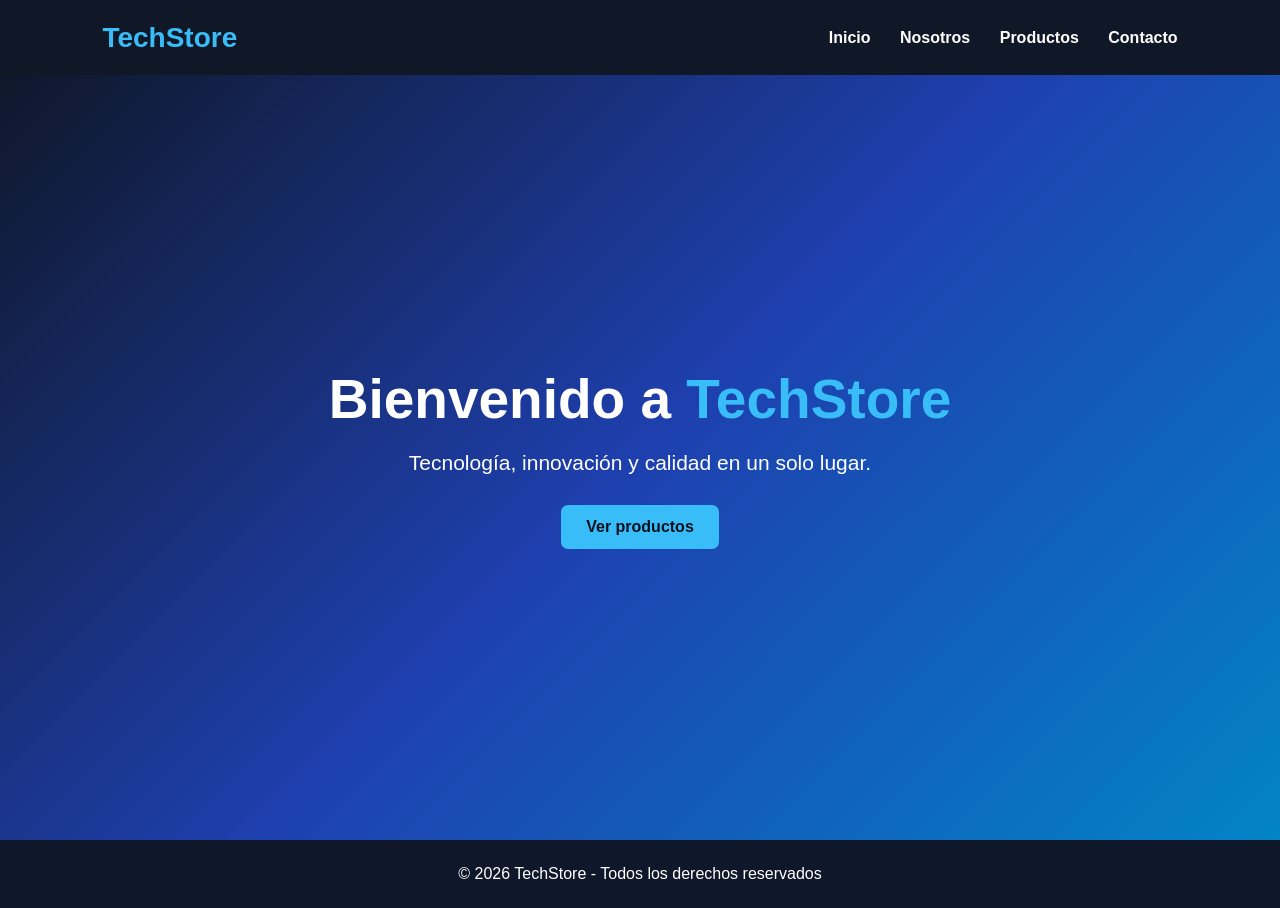
<file: index.html>
<!DOCTYPE html>
<html lang="es">
<head>
    <meta charset="UTF-8">
    <meta name="viewport" content="width=device-width, initial-scale=1.0">
    <title>TechStore - Inicio</title>
    <link rel="stylesheet" href="style.css">
</head>

<body>

<header>
    <div class="logo">TechStore</div>

    <nav>
        <a href="index.html">Inicio</a>
        <a href="nosotros.html">Nosotros</a>
        <a href="productos.html">Productos</a>
        <a href="contacto.html">Contacto</a>
    </nav>
</header>

<section class="inicio">
    <div>
        <h1>Bienvenido a <span>TechStore</span></h1>

        <p>
            Tecnología, innovación y calidad en un solo lugar.
        </p>

        <a href="productos.html" class="boton">
            Ver productos
        </a>
    </div>
</section>

<footer>
    <p>© 2026 TechStore - Todos los derechos reservados</p>
</footer>

</body>
</html>
</file>
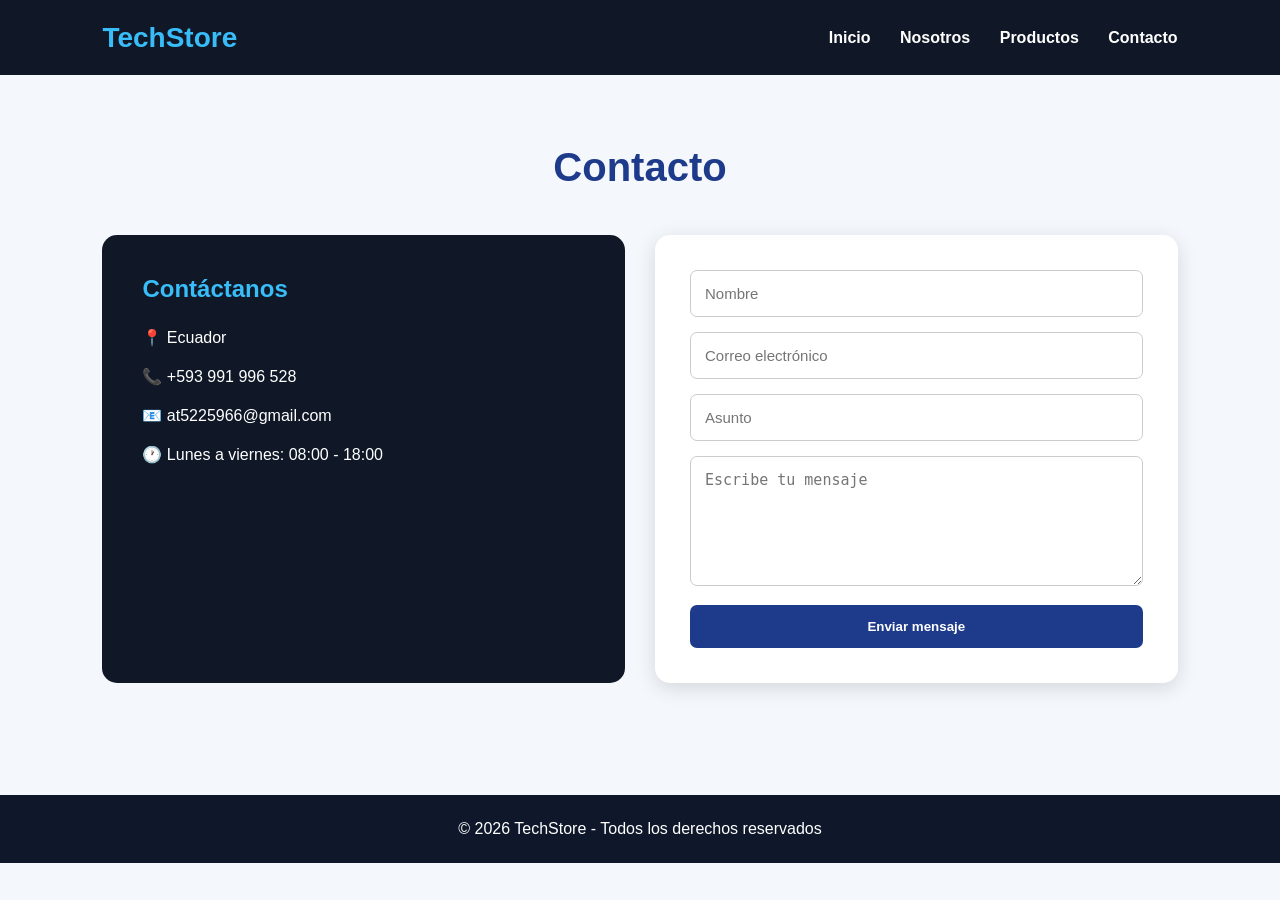
<file: contacto.html>
<!DOCTYPE html>
<html lang="es">
<head>
    <meta charset="UTF-8">
    <meta name="viewport" content="width=device-width, initial-scale=1.0">
    <title>TechStore - Contacto</title>
    <link rel="stylesheet" href="style.css">
</head>

<body>

<header>
    <div class="logo">TechStore</div>

    <nav>
        <a href="index.html">Inicio</a>
        <a href="nosotros.html">Nosotros</a>
        <a href="productos.html">Productos</a>
        <a href="contacto.html">Contacto</a>
    </nav>
</header>

<section class="pagina">

    <h1>Contacto</h1>

    <div class="contacto">

        <div class="info">

            <h2>Contáctanos</h2>

            <p>📍 Ecuador</p>
            <p>📞 +593 991 996 528</p>
            <p>📧 at5225966@gmail.com</p>
            <p>🕐 Lunes a viernes: 08:00 - 18:00</p>

        </div>

        <form>

            <input type="text" placeholder="Nombre">

            <input type="email" placeholder="Correo electrónico">

            <input type="text" placeholder="Asunto">

            <textarea placeholder="Escribe tu mensaje"></textarea>

            <button type="submit">
                Enviar mensaje
            </button>

        </form>

    </div>

</section>

<footer>
    <p>© 2026 TechStore - Todos los derechos reservados</p>
</footer>

</body>
</html>
</file>
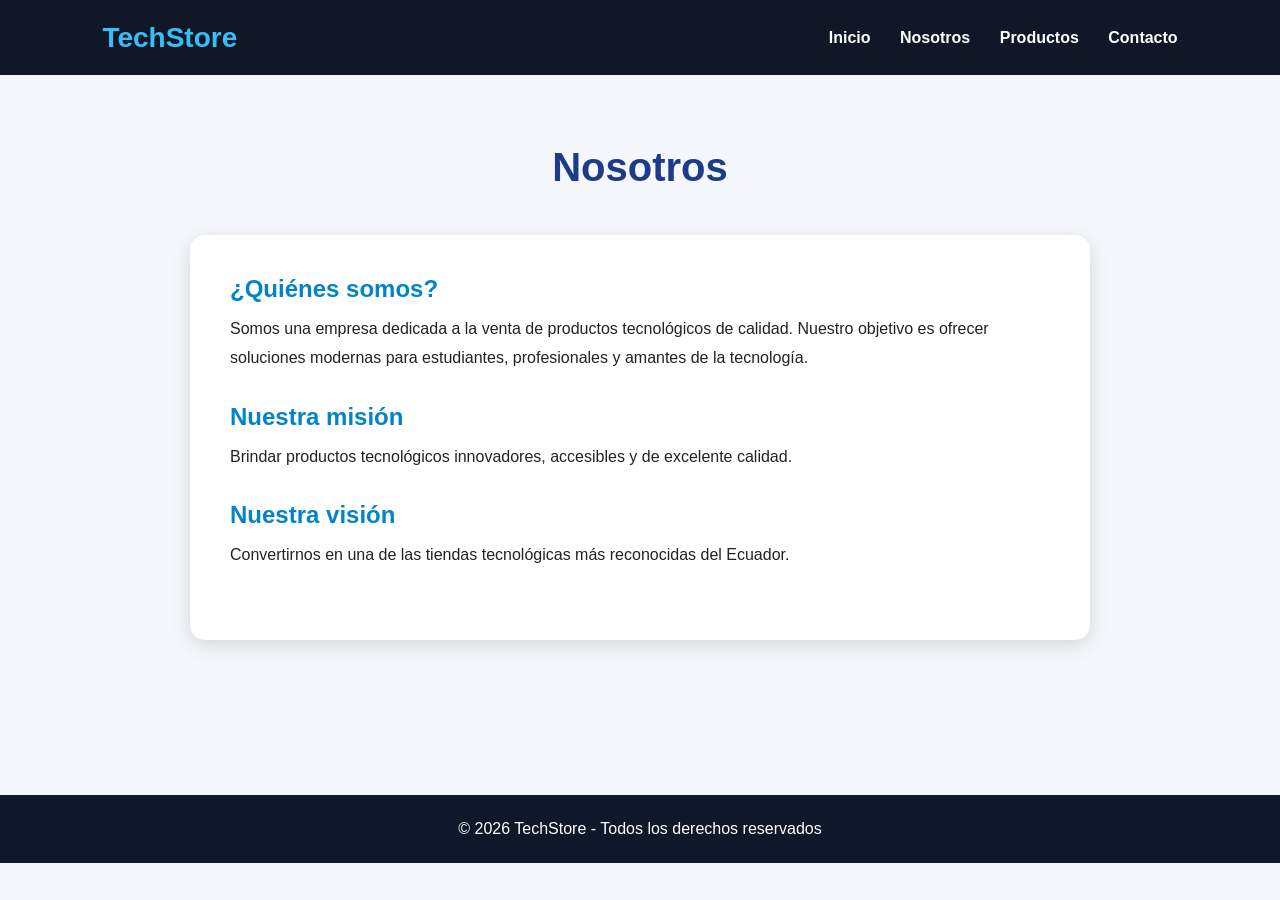
<file: nosotros.html>
<!DOCTYPE html>
<html lang="es">
<head>
    <meta charset="UTF-8">
    <meta name="viewport" content="width=device-width, initial-scale=1.0">
    <title>TechStore - Nosotros</title>
    <link rel="stylesheet" href="style.css">
</head>

<body>

<header>
    <div class="logo">TechStore</div>

    <nav>
        <a href="index.html">Inicio</a>
        <a href="nosotros.html">Nosotros</a>
        <a href="productos.html">Productos</a>
        <a href="contacto.html">Contacto</a>
    </nav>
</header>

<section class="pagina">

    <h1>Nosotros</h1>

    <div class="contenido">

        <h2>¿Quiénes somos?</h2>

        <p>
            Somos una empresa dedicada a la venta de productos
            tecnológicos de calidad. Nuestro objetivo es ofrecer
            soluciones modernas para estudiantes, profesionales
            y amantes de la tecnología.
        </p>

        <h2>Nuestra misión</h2>

        <p>
            Brindar productos tecnológicos innovadores,
            accesibles y de excelente calidad.
        </p>

        <h2>Nuestra visión</h2>

        <p>
            Convertirnos en una de las tiendas tecnológicas
            más reconocidas del Ecuador.
        </p>

    </div>

</section>

<footer>
    <p>© 2026 TechStore - Todos los derechos reservados</p>
</footer>

</body>
</html>
</file>
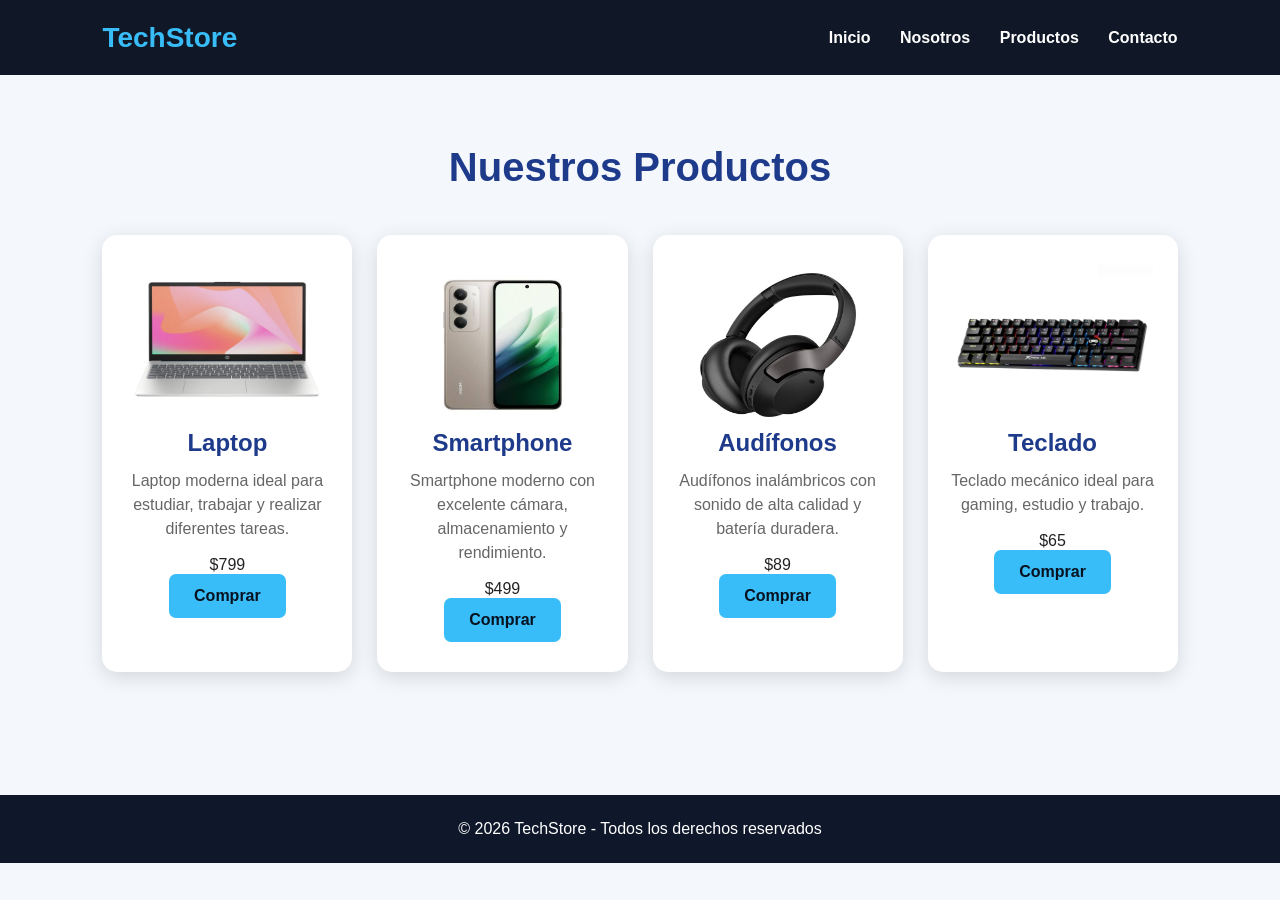
<file: productos.html>
<!DOCTYPE html>
<html lang="es">

<head>
    <meta charset="UTF-8">
    <meta name="viewport" content="width=device-width, initial-scale=1.0">

    <title>TechStore - Productos</title>

    <link rel="stylesheet" href="style.css">
</head>

<body>

    <!-- ENCABEZADO -->
    <header>

        <div class="logo">
            TechStore
        </div>

        <nav>
            <a href="index.html">Inicio</a>
            <a href="nosotros.html">Nosotros</a>
            <a href="productos.html">Productos</a>
            <a href="contacto.html">Contacto</a>
        </nav>

    </header>


    <!-- SECCIÓN PRODUCTOS -->
    <main>

        <section class="pagina">

            <h1>Nuestros Productos</h1>

            <div class="productos">


                <!-- PRODUCTO 1 -->
                <div class="producto">

                    <div class="contenedor-imagen">

                        <img
                            src="imagenes/producto1.jpg"
                            alt="Laptop"
                            width="200"
                            height="160"
                        >

                    </div>

                    <h2>Laptop</h2>

                    <p>
                        Laptop moderna ideal para estudiar,
                        trabajar y realizar diferentes tareas.
                    </p>

                    <div class="precio">
                        $799
                    </div>

                    <a href="contacto.html" class="boton">
                        Comprar
                    </a>

                </div>


                <!-- PRODUCTO 2 -->
                <div class="producto">

                    <div class="contenedor-imagen">

                        <img
                            src="imagenes/producto2.jpg"
                            alt="Smartphone"
                            width="180"
                            height="160"
                        >

                    </div>

                    <h2>Smartphone</h2>

                    <p>
                        Smartphone moderno con excelente
                        cámara, almacenamiento y rendimiento.
                    </p>

                    <div class="precio">
                        $499
                    </div>

                    <a href="contacto.html" class="boton">
                        Comprar
                    </a>

                </div>


                <!-- PRODUCTO 3 -->
                <div class="producto">

                    <div class="contenedor-imagen">

                        <img
                            src="imagenes/producto3.jpg"
                            alt="Audífonos"
                            width="180"
                            height="160"
                        >

                    </div>

                    <h2>Audífonos</h2>

                    <p>
                        Audífonos inalámbricos con sonido
                        de alta calidad y batería duradera.
                    </p>

                    <div class="precio">
                        $89
                    </div>

                    <a href="contacto.html" class="boton">
                        Comprar
                    </a>

                </div>


                <!-- PRODUCTO 4 -->
                <div class="producto">

                    <div class="contenedor-imagen">

                        <img
                            src="imagenes/producto4.jpg"
                            alt="Teclado"
                            width="200"
                            height="160"
                        >

                    </div>

                    <h2>Teclado</h2>

                    <p>
                        Teclado mecánico ideal para gaming,
                        estudio y trabajo.
                    </p>

                    <div class="precio">
                        $65
                    </div>

                    <a href="contacto.html" class="boton">
                        Comprar
                    </a>

                </div>

            </div>

        </section>

    </main>


    <!-- PIE DE PÁGINA -->
    <footer>

        <p>
            © 2026 TechStore - Todos los derechos reservados
        </p>

    </footer>

</body>

</html>
</file>
<file: style.css>
* {
    margin: 0;
    padding: 0;
    box-sizing: border-box;
}

body {
    font-family: Arial, sans-serif;
    background: #f4f7fb;
    color: #222;
}

/* MENU */

header {
    background: #101827;
    height: 75px;
    display: flex;
    align-items: center;
    justify-content: space-between;
    padding: 0 8%;
}

.logo {
    color: #38bdf8;
    font-size: 28px;
    font-weight: bold;
}

nav a {
    color: white;
    text-decoration: none;
    margin-left: 25px;
    font-weight: bold;
}

nav a:hover {
    color: #38bdf8;
}

/* INICIO */

.inicio {
    height: 85vh;
    display: flex;
    align-items: center;
    justify-content: center;
    text-align: center;

    background: linear-gradient(
        135deg,
        #0f172a,
        #1e40af,
        #0284c7
    );

    color: white;
}

.inicio h1 {
    font-size: 55px;
    margin-bottom: 20px;
}

.inicio span {
    color: #38bdf8;
}

.inicio p {
    font-size: 21px;
    margin-bottom: 30px;
}

/* BOTONES */

.boton {
    display: inline-block;
    background: #38bdf8;
    color: #07111f;
    padding: 13px 25px;
    border-radius: 7px;
    text-decoration: none;
    font-weight: bold;
}

.boton:hover {
    background: white;
}

/* PAGINAS */

.pagina {
    min-height: 80vh;
    padding: 70px 8%;
}

.pagina > h1 {
    text-align: center;
    font-size: 40px;
    color: #1e3a8a;
    margin-bottom: 45px;
}

/* NOSOTROS */

.contenido {
    max-width: 900px;
    margin: auto;
    background: white;
    padding: 40px;
    border-radius: 15px;
    box-shadow: 0 5px 20px #0002;
}

.contenido h2 {
    color: #0284c7;
    margin-bottom: 12px;
}

.contenido p {
    line-height: 1.8;
    margin-bottom: 30px;
}

/* PRODUCTOS */

.productos {
    display: grid;
    grid-template-columns: repeat(4, 1fr);
    gap: 25px;
}

.producto {
    background: white;
    padding: 30px 20px;
    text-align: center;
    border-radius: 15px;
    box-shadow: 0 5px 20px #0002;
}

.producto:hover {
    transform: translateY(-5px);
}

.icono {
    font-size: 60px;
    margin-bottom: 15px;
}

.producto h2 {
    color: #1e3a8a;
    margin-bottom: 12px;
}

.producto p {
    color: #666;
    line-height: 1.5;
    margin-bottom: 15px;
}

.producto strong {
    color: #0284c7;
    font-size: 25px;
}

/* CONTACTO */

.contacto {
    display: grid;
    grid-template-columns: 1fr 1fr;
    gap: 30px;
}

.info {
    background: #101827;
    color: white;
    padding: 40px;
    border-radius: 15px;
}

.info h2 {
    color: #38bdf8;
    margin-bottom: 25px;
}

.info p {
    margin: 20px 0;
}

form {
    background: white;
    padding: 35px;
    border-radius: 15px;
    box-shadow: 0 5px 20px #0002;
}

input,
textarea {
    width: 100%;
    padding: 14px;
    margin-bottom: 15px;
    border: 1px solid #ccc;
    border-radius: 7px;
    font-size: 15px;
}

textarea {
    height: 130px;
}

button {
    width: 100%;
    padding: 14px;
    background: #1e3a8a;
    color: white;
    border: none;
    border-radius: 7px;
    font-weight: bold;
    cursor: pointer;
}

button:hover {
    background: #0284c7;
}

/* FOOTER */

footer {
    background: #0f172a;
    color: white;
    text-align: center;
    padding: 25px;
}

/* CELULAR */

@media (max-width: 900px) {

    header {
        height: auto;
        padding: 20px;
        flex-direction: column;
        gap: 20px;
    }

    nav a {
        margin: 0 7px;
        font-size: 14px;
    }

    .inicio h1 {
        font-size: 38px;
    }

    .productos {
        grid-template-columns: 1fr 1fr;
    }

    .contacto {
        grid-template-columns: 1fr;
    }
}

@media (max-width: 600px) {

    .productos {
        grid-template-columns: 1fr;
    }
}
</file>
